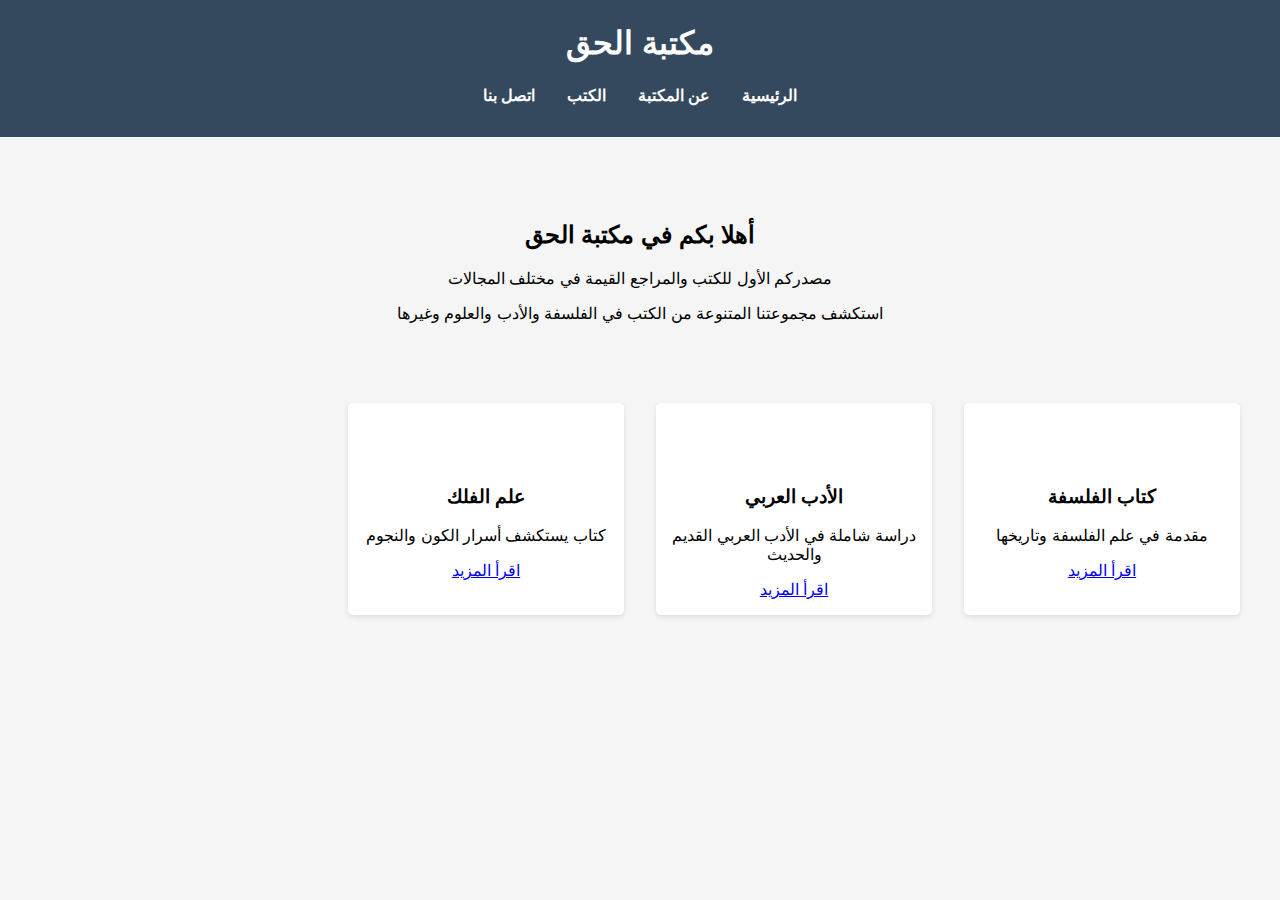
<file: index.html>
<!DOCTYPE html>
<html lang="ar">
<head>
    <meta charset="UTF-8">
    <meta name="viewport" content="width=device-width, initial-scale=1.0">
    <meta http-equiv="X-UA-Compatible" content="ie=edge">
    <meta http-equiv="Content-Security-Policy" content="default-src 'self'; style-src 'self' https://cdnjs.cloudflare.com; script-src 'self';">
    <meta http-equiv="X-Content-Type-Options" content="nosniff">
    <meta http-equiv="X-Frame-Options" content="DENY">
    <title>مكتبة الحق</title>
    <link rel="stylesheet" href="css/style.css">
    <link rel="stylesheet" href="https://cdnjs.cloudflare.com/ajax/libs/font-awesome/5.15.4/css/all.min.css">
</head>
<body>
    <header>
        <h1>مكتبة الحق</h1>
        <nav>
            <ul>
                <li><a href="#home">الرئيسية</a></li>
                <li><a href="#about">عن المكتبة</a></li>
                <li><a href="#books">الكتب</a></li>
                <li><a href="#contact">اتصل بنا</a></li>
            </ul>
        </nav>
    </header>

    <main class="main-content">
        <section id="home" class="hero">
            <h2>أهلا بكم في مكتبة الحق</h2>
            <p>مصدركم الأول للكتب والمراجع القيمة في مختلف المجالات</p>
            <p>استكشف مجموعتنا المتنوعة من الكتب في الفلسفة والأدب والعلوم وغيرها</p>
        </section>
        
        <section id="featured" class="featured-books">
            <div class="book-card">
                <i class="fas fa-book fa-3x"></i>
                <h3>كتاب الفلسفة</h3>
                <p>مقدمة في علم الفلسفة وتاريخها</p>
                <a href="books/philosophy.html" class="book-link">اقرأ المزيد</a>
            </div>
            <div class="book-card">
                <i class="fas fa-book fa-3x"></i>
                <h3>الأدب العربي</h3>
                <p>دراسة شاملة في الأدب العربي القديم والحديث</p>
                <a href="books/literature.html" class="book-link">اقرأ المزيد</a>
            </div>
            <div class="book-card">
                <i class="fas fa-book fa-3x"></i>
                <h3>علم الفلك</h3>
                <p>كتاب يستكشف أسرار الكون والنجوم</p>
                <a href="books/astronomy.html" class="book-link">اقرأ المزيد</a>
            </div>
        </section>
    </main>
    <script src="js/main.js"></script>
</body>
</html>
</file>
<file: css/style.css>
body {
    background-color: #f5f5f5;
    font-family: Arial, sans-serif;
    direction: rtl;
    text-align: right;
    margin: 0;
    padding: 0;
}

header {
    background-color: #34495e;
    color: white;
    padding: 1rem;
    text-align: center;
}

h1 {
    margin: 0.5rem 0;
}

nav {
    display: flex;
    justify-content: center;
    padding: 1rem 0;
}

nav ul {
    display: flex;
    list-style-type: none;
    padding: 0;
    margin: 0;
}

nav li {
    margin: 0 1rem;
}

nav a {
    color: white;
    text-decoration: none;
    font-weight: bold;
    transition: color 0.3s;
}

nav a:hover {
    color: #f1c40f;
}

.main-content {
    max-width: 1200px;
    margin: 2rem auto;
    padding: 0 1rem;
}

.hero {
    text-align: center;
    padding: 2rem 0;
}

.featured-books {
    display: grid;
    grid-template-columns: repeat(auto-fill, minmax(250px, 1fr));
    gap: 2rem;
    padding: 2rem 0;
}

.book-card {
    background-color: white;
    border-radius: 5px;
    box-shadow: 0 2px 5px rgba(0,0,0,0.1);
    padding: 1rem;
    text-align: center;
}

.book-content {
    padding: 2rem;
    background-color: white;
    border-radius: 8px;
    box-shadow: 0 2px 10px rgba(0,0,0,0.1);
    margin-bottom: 2rem;
}

.book-image {
    max-width: 100%;
    height: auto;
    display: block;
    margin: 0 auto 1.5rem auto;
    border-radius: 4px;
}

.chapter {
    margin-bottom: 2rem;
    padding-bottom: 1rem;
    border-bottom: 1px solid #eee;
}

.chapter:last-child {
    border-bottom: none;
}

.back-link {
    display: inline-block;
    margin-bottom: 1rem;
    color: #34495e;
    text-decoration: none;
}

.back-link:hover {
    text-decoration: underline;
}
</file>
